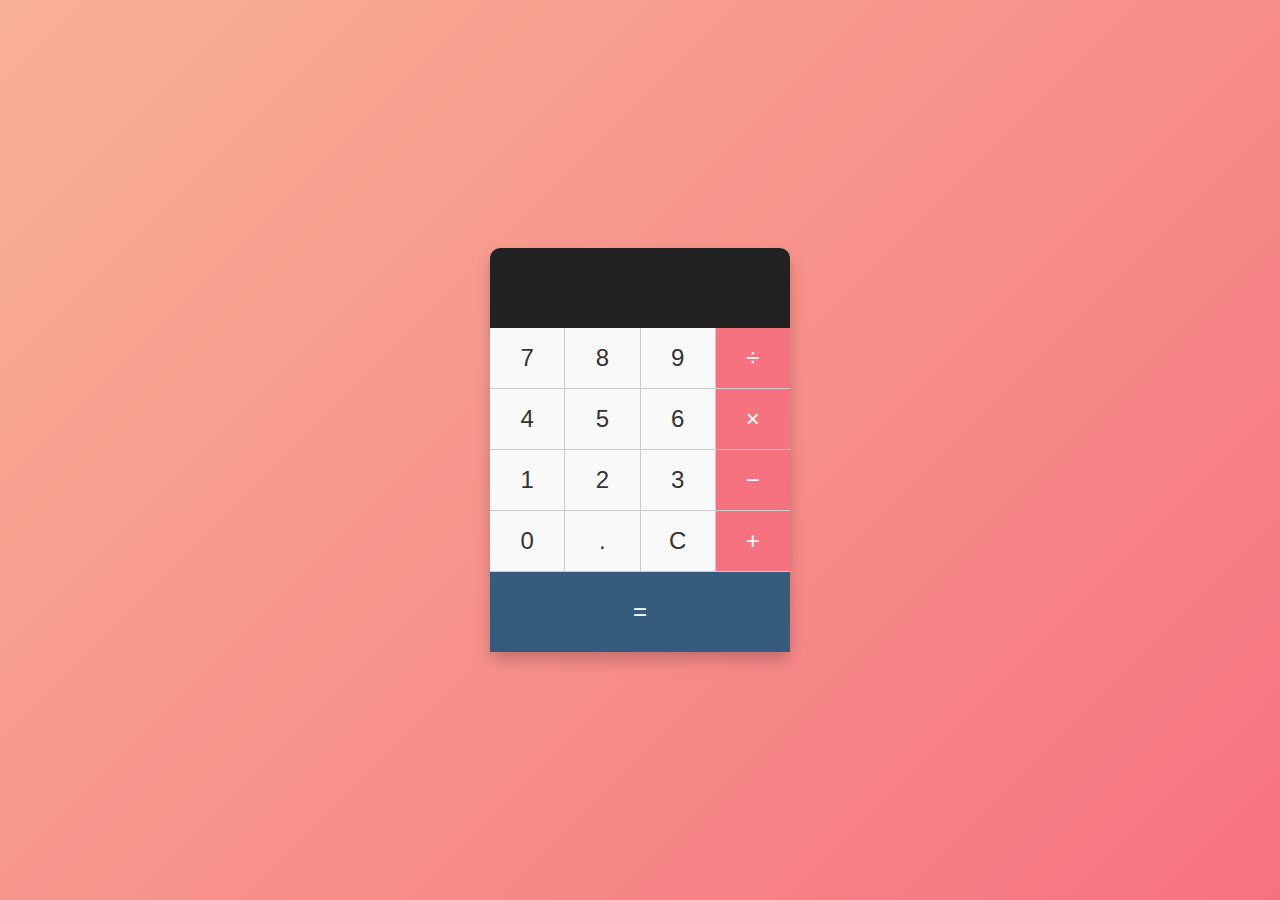
<file: DAY-1/index.html>
<!DOCTYPE html>
<html lang="en">
<head>
  <meta charset="UTF-8">
  <meta name="viewport" content="width=device-width, initial-scale=1.0">
  <title>Calculator</title>
  <link rel="stylesheet" href="styles.css">
</head>
<body>
  <div class="calculator">
    <div class="display" id="display"></div>
    <div class="buttons">
      <button class="btn" onclick="appendNumber('7')">7</button>
      <button class="btn" onclick="appendNumber('8')">8</button>
      <button class="btn" onclick="appendNumber('9')">9</button>
      <button class="btn operator" onclick="setOperator('/')">÷</button>

      <button class="btn" onclick="appendNumber('4')">4</button>
      <button class="btn" onclick="appendNumber('5')">5</button>
      <button class="btn" onclick="appendNumber('6')">6</button>
      <button class="btn operator" onclick="setOperator('*')">×</button>

      <button class="btn" onclick="appendNumber('1')">1</button>
      <button class="btn" onclick="appendNumber('2')">2</button>
      <button class="btn" onclick="appendNumber('3')">3</button>
      <button class="btn operator" onclick="setOperator('-')">−</button>

      <button class="btn" onclick="appendNumber('0')">0</button>
      <button class="btn" onclick="appendNumber('.')">.</button>
      <button class="btn" onclick="clearDisplay()">C</button>
      <button class="btn operator" onclick="setOperator('+')">+</button>

      <button class="btn equal" onclick="calculate()">=</button>
    </div>
  </div>
  <script src="script.js"></script>
</body>
</html>
</file>
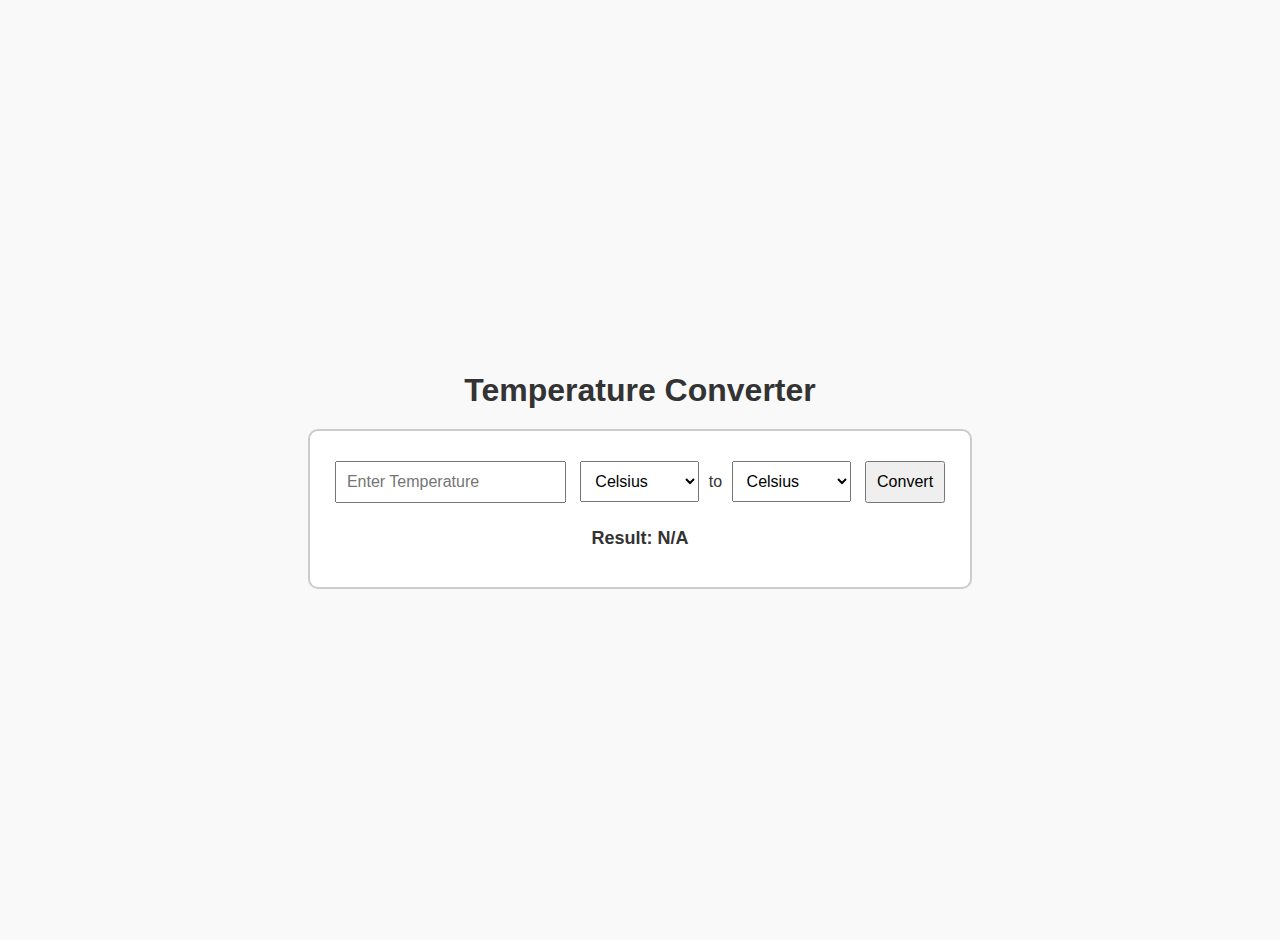
<file: DAY-2/index.html>
<!DOCTYPE html>
<html lang="en">
<head>
    <meta charset="UTF-8">
    <meta name="viewport" content="width=device-width, initial-scale=1.0">
    <title>Temperature Converter</title>
    <link rel="stylesheet" href="styles.css">
</head>
<body>
    <h1>Temperature Converter</h1>
    <div class="converter-container">
        <input type="number" id="temperatureInput" placeholder="Enter Temperature">
        <select id="unitFrom">
            <option value="Celsius">Celsius</option>
            <option value="Fahrenheit">Fahrenheit</option>
            <option value="Kelvin">Kelvin</option>
        </select>
        <span>to</span>
        <select id="unitTo">
            <option value="Celsius">Celsius</option>
            <option value="Fahrenheit">Fahrenheit</option>
            <option value="Kelvin">Kelvin</option>
        </select>
        <button id="convertButton">Convert</button>
        <p id="result">Result: <span id="resultValue">N/A</span></p>
    </div>
    <script src="script.js"></script>
</body>
</html>
</file>
<file: DAY-1/styles.css>
body {
    display: flex;
    justify-content: center;
    align-items: center;
    height: 100vh;
    margin: 0;
    font-family: Arial, sans-serif;
    background: linear-gradient(135deg, #f8b195, #f67280);
  }
  
  .calculator {
    width: 300px;
    background: #fff;
    border-radius: 10px;
    box-shadow: 0 8px 15px rgba(0, 0, 0, 0.2);
  }
  
  .display {
    height: 80px;
    background: #222;
    color: #fff;
    font-size: 2em;
    display: flex;
    justify-content: flex-end;
    align-items: center;
    padding: 0 10px;
    border-radius: 10px 10px 0 0;
    overflow: hidden;
  }
  
  .buttons {
    display: grid;
    grid-template-columns: repeat(4, 1fr);
    gap: 1px;
    background: #ccc;
  }
  
  .btn {
    height: 60px;
    font-size: 1.5em;
    color: #333;
    background: #f9f9f9;
    border: none;
    cursor: pointer;
    outline: none;
    transition: background 0.2s;
  }
  
  .btn:active {
    background: #e6e6e6;
  }
  
  .operator {
    background: #f67280;
    color: #fff;
  }
  
  .equal {
    grid-column: span 4;
    background: #355c7d;
    color: #fff;
    height: 80px;
  }
</file>
<file: DAY-2/styles.css>
body {
    font-family: Arial, sans-serif;
    text-align: center;
    background-color: #f9f9f9;
    color: #333;
    margin: 0;
    padding: 20px;
    display: flex;
    flex-direction: column;
    align-items: center;
    justify-content: center;
    height: 100vh;
}

h1 {
    margin-bottom: 20px;
}

.converter-container {
    display: inline-block;
    padding: 20px;
    border: 2px solid #ccc;
    border-radius: 10px;
    background-color: #fff;
}

.converter-container input,
.converter-container select,
.converter-container button {
    margin: 10px 5px;
    padding: 10px;
    font-size: 16px;
}

#result {
    margin-top: 15px;
    font-weight: bold;
    font-size: 18px;
}
</file>
